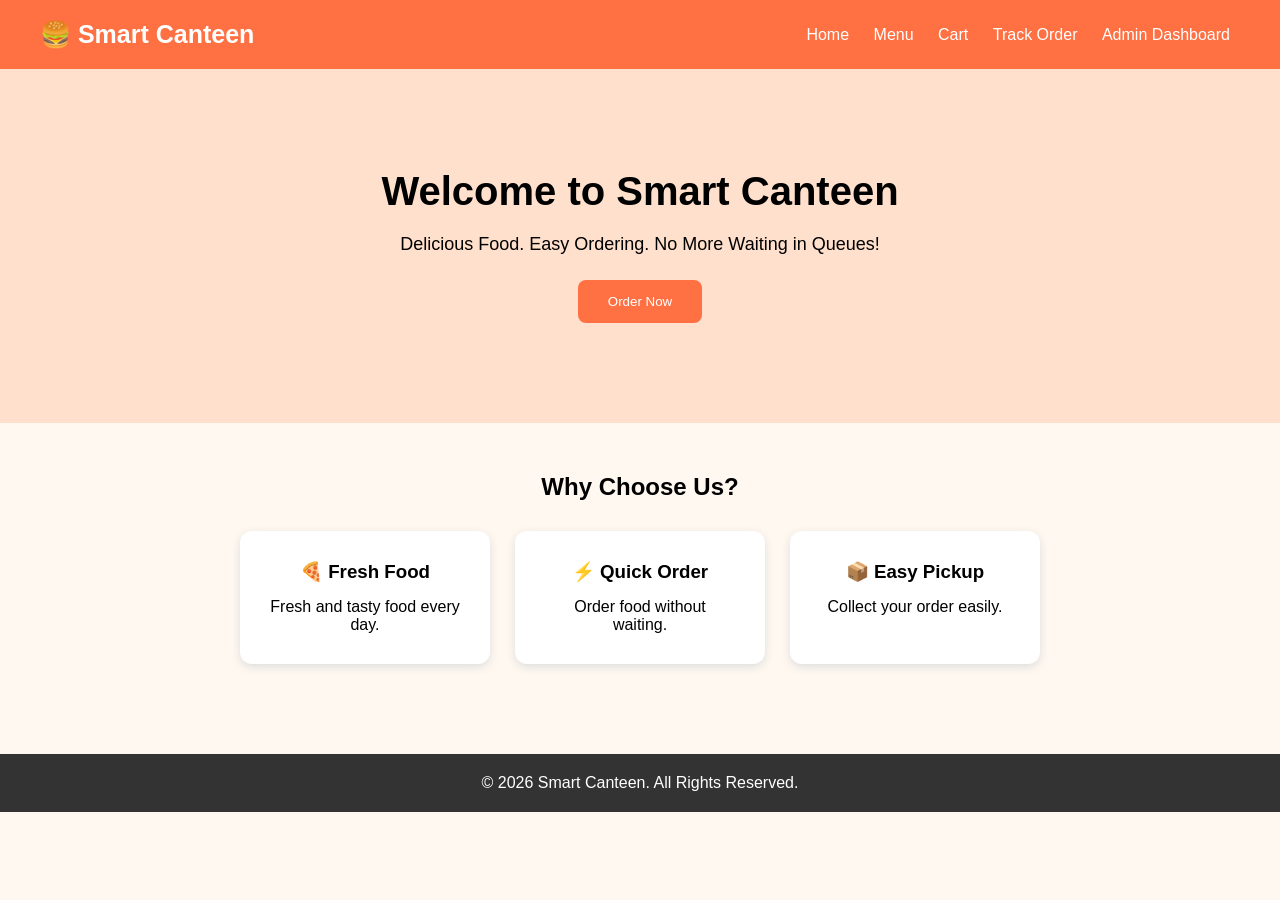
<file: index.html>
<!DOCTYPE html>
<html lang="en">
<head>
    <meta charset="UTF-8">
    <meta name="viewport" content="width=device-width, initial-scale=1.0">
    <title>Smart Canteen</title>
    <link rel="stylesheet" href="style.css">
</head>
<body>

    <header>
        <div class="logo">🍔 Smart Canteen</div>

        <nav>
            <a href="index.html">Home</a>
            <a href="menu.html">Menu</a>
            <a href="cart.html">Cart</a>
            <a href="tracking.html">Track Order</a>
            <a href="admin.html">Admin Dashboard</a>
        </nav>
    </header>

    <section class="hero">
        <h1>Welcome to Smart Canteen</h1>
        <p>Delicious Food. Easy Ordering.
        No More Waiting in Queues!</p>

        <button onclick="orderNow()">Order Now</button>
    </section>

    <section class="features">
        <h2>Why Choose Us?</h2>

        <div class="cards">
            <div class="card">
                <h3>🍕 Fresh Food</h3>
                <p>Fresh and tasty food every day.</p>
            </div>

            <div class="card">
                <h3>⚡ Quick Order</h3>
                <p>Order food without waiting.</p>
            </div>

            <div class="card">
                <h3>📦 Easy Pickup</h3>
                <p>Collect your order easily.</p>
            </div>
        </div>
    </section>

    <footer>
        <p>© 2026 Smart Canteen. All Rights Reserved.</p>
    </footer>

    <script src="home.js"></script>
</body>
</html>
</file>
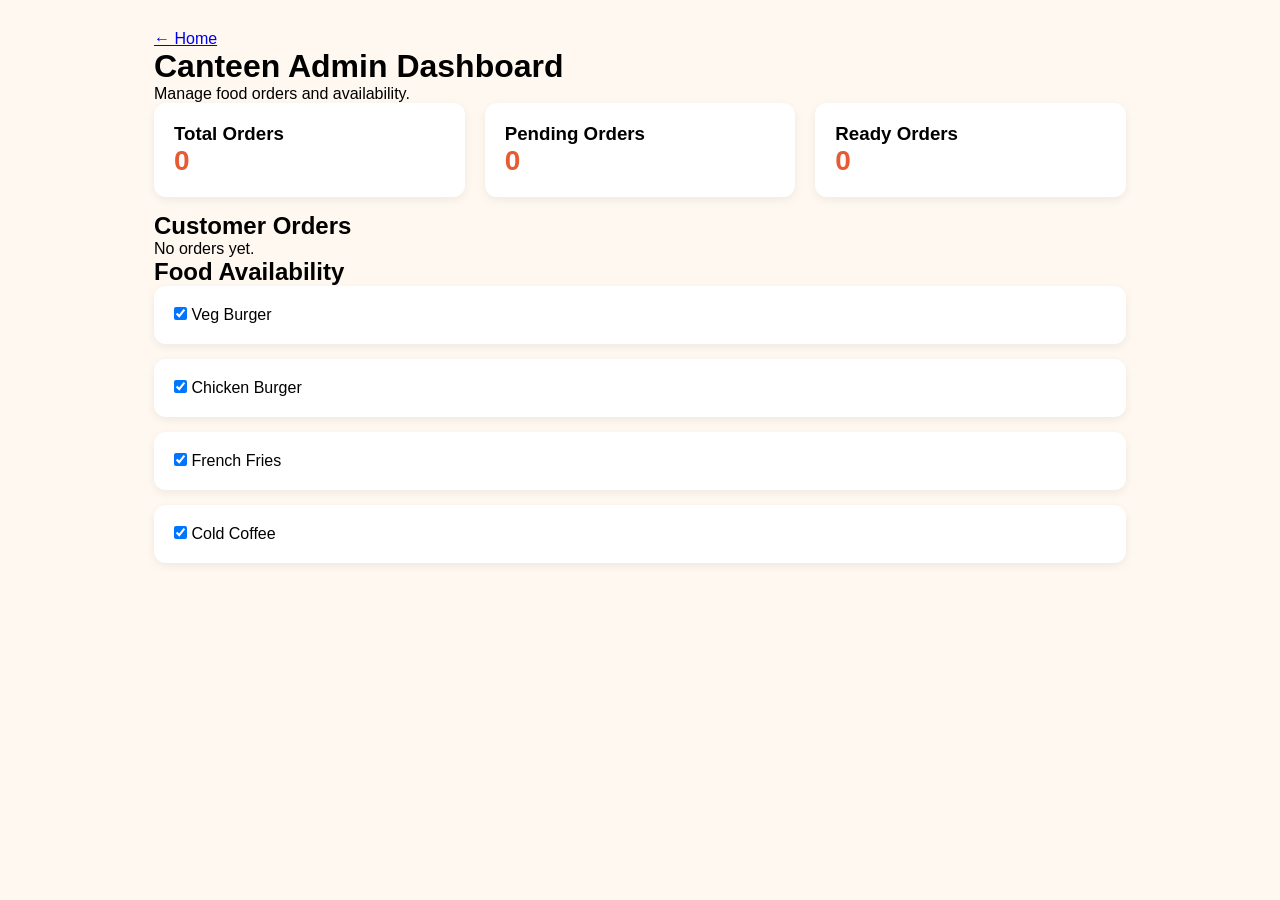
<file: admin.html>
<!DOCTYPE html>
<html lang="en">
<head>
  <meta charset="UTF-8">
  <meta name="viewport" content="width=device-width, initial-scale=1">
  <title>Smart Canteen | Admin</title>
  <link rel="stylesheet" href="style.css">
  <link rel="stylesheet" href="admin.css">
</head>
<body>

<main class="admin-page">
  <a href="index.html">← Home</a>

  <h1>Canteen Admin Dashboard</h1>
  <p>Manage food orders and availability.</p>

  <section class="stats">
    <article>
      <h3>Total Orders</h3>
      <p id="totalOrders">0</p>
    </article>

    <article>
      <h3>Pending Orders</h3>
      <p id="pendingOrders">0</p>
    </article>

    <article>
      <h3>Ready Orders</h3>
      <p id="readyOrders">0</p>
    </article>
  </section>

  <h2>Customer Orders</h2>
  <div id="adminOrders"></div>

  <h2>Food Availability</h2>
  <div id="availabilityList"></div>
</main>

<script src="food-data.js"></script>
<script src="admin.js"></script>
</body>
</html>
</file>
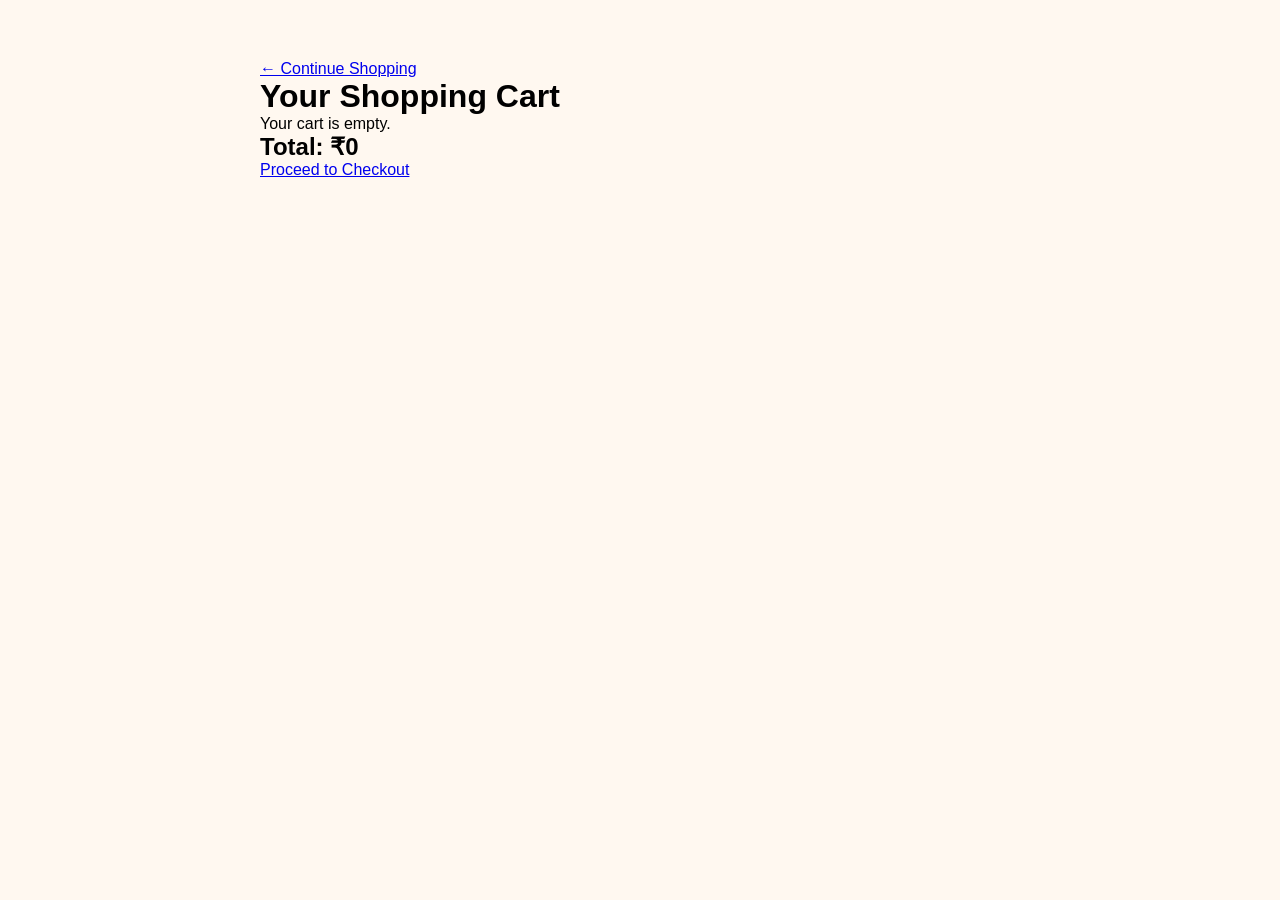
<file: cart.html>
<!DOCTYPE html>
<html lang="en">
<head>
  <meta charset="UTF-8">
  <meta name="viewport"
        content="width=device-width, initial-scale=1">
  <title>Smart Canteen | Cart</title>
  <link rel="stylesheet" href="style.css">
  <link rel="stylesheet" href="cart.css">
</head>
<body>

<main class="cart-page">
  <a href="menu.html">← Continue Shopping</a>
  <h1>Your Shopping Cart</h1>

  <div id="cartItems"></div>

  <h2>Total: ₹<span id="cartTotal">0</span></h2>

  <a class="btn" href="checkout.html">
    Proceed to Checkout
  </a>
</main>

<script src="cart.js"></script>

</body>
</html>
</file>
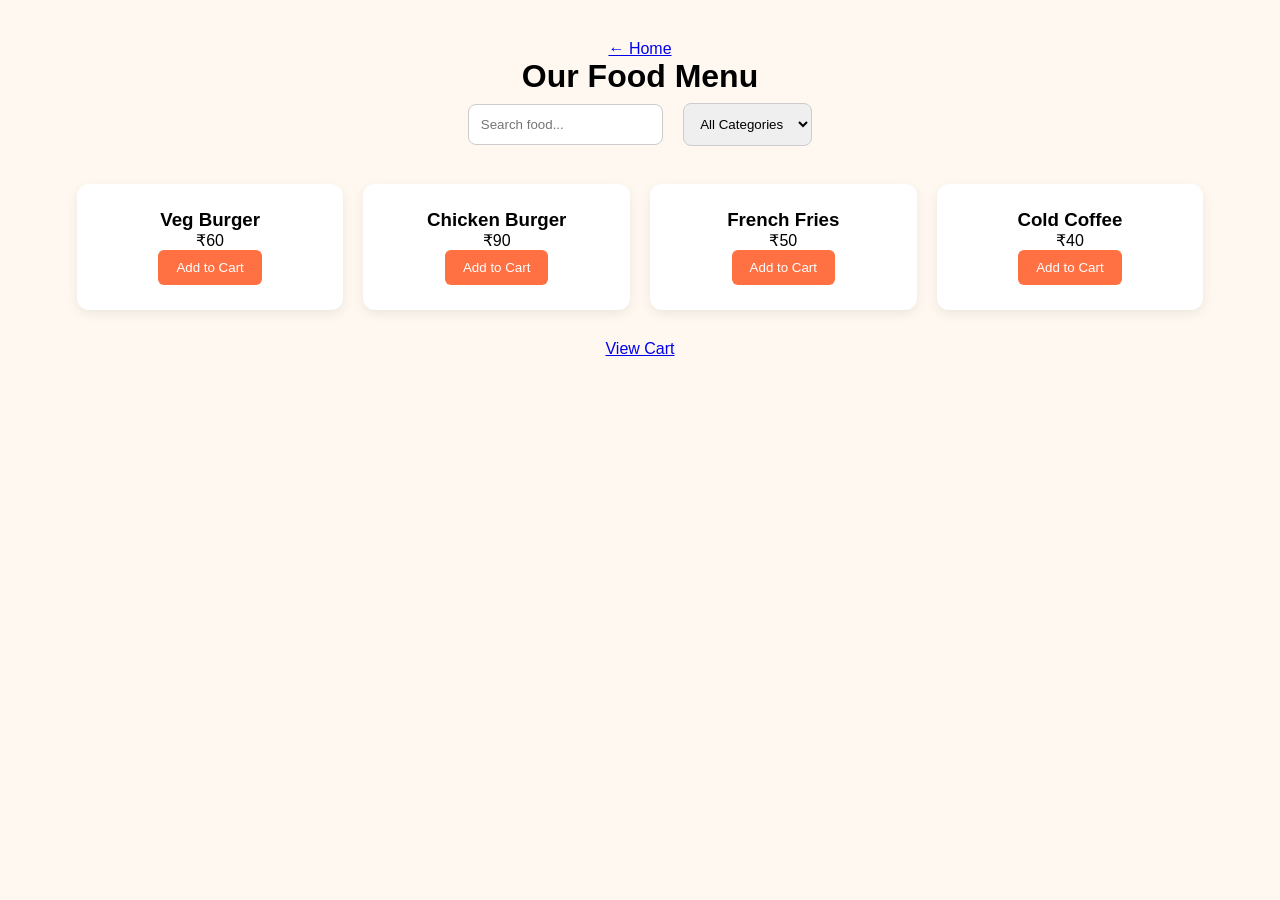
<file: menu.html>
<!DOCTYPE html>
<html lang="en">
<head>
  <meta charset="UTF-8">
  <meta name="viewport"
        content="width=device-width, initial-scale=1">
  <title>Smart Canteen | Menu</title>
  <link rel="stylesheet" href="style.css">
  <link rel="stylesheet" href="menu.css">
</head>
<body>

<main class="menu-page">
  <a href="index.html">← Home</a>
  <h1>Our Food Menu</h1>

  <input
    type="search"
    id="searchFood"
    placeholder="Search food..."
    aria-label="Search food">

  <select id="categoryFilter"
          aria-label="Food category">
    <option value="All">All Categories</option>
    <option value="Veg">Veg</option>
    <option value="Non-Veg">Non-Veg</option>
    <option value="Snacks">Snacks</option>
    <option value="Drinks">Drinks</option>
  </select>

  <div id="foodContainer" class="food-grid"></div>

  <a class="btn" href="cart.html">
    View Cart
  </a>
</main>

<script src="food-data.js"></script>
<script src="cart.js"></script>
<script src="menu.js"></script>

</body>
</html>
</file>
<file: style.css>
* {
    margin: 0;
    padding: 0;
    box-sizing: border-box;
}

body {
    font-family: Arial, sans-serif;
    background: #fff8f0;
}

header {
    background: #ff7043;
    color: white;
    padding: 20px 40px;
    display: flex;
    justify-content: space-between;
    align-items: center;
    flex-wrap: wrap;
}

.logo {
    font-size: 25px;
    font-weight: bold;
}

nav a {
    color: white;
    text-decoration: none;
    margin: 10px;
}

nav a:hover {
    text-decoration: underline;
}

.hero {
    text-align: center;
    padding: 100px 20px;
    background: #ffe0cc;
}

.hero h1 {
    font-size: 40px;
    margin-bottom: 20px;
}

.hero p {
    font-size: 18px;
    margin-bottom: 25px;
}

button {
    background: #ff7043;
    color: white;
    border: none;
    padding: 14px 30px;
    border-radius: 8px;
    cursor: pointer;
}

button:hover {
    background: #e64a19;
}

.features {
    text-align: center;
    padding: 50px 20px;
}

.cards {
    display: flex;
    justify-content: center;
    gap: 25px;
    margin-top: 30px;
    flex-wrap: wrap;
}

.card {
    background: white;
    padding: 30px;
    width: 250px;
    border-radius: 12px;
    box-shadow: 0 3px 10px #ddd;
}

.card h3 {
    margin-bottom: 15px;
}

footer {
    background: #333;
    color: white;
    text-align: center;
    padding: 20px;
    margin-top: 40px;
}

@media(max-width: 600px) {
    header {
        flex-direction: column;
        gap: 15px;
    }

    .hero h1 {
        font-size: 28px;
    }
}
</file>
<file: admin.css>
.admin-page {
  max-width: 1100px;
  margin: auto;
  padding: 30px 5%;
}

.stats {
  display: grid;
  grid-template-columns: repeat(3, 1fr);
  gap: 20px;
}

.stats article,
.order-card,
.availability-row {
  background: white;
  padding: 20px;
  border-radius: 12px;
  margin-bottom: 15px;
  box-shadow: 0 3px 10px #00000010;
}

.stats p {
  font-size: 28px;
  font-weight: bold;
  color: #e65b32;
}

.order-card select {
  padding: 10px;
  border-radius: 6px;
}

@media (max-width: 700px) {
  .stats {
    grid-template-columns: 1fr;
  }
}
</file>
<file: cart.css>
.cart-page {
  max-width: 800px;
  margin: 40px auto;
  padding: 20px;
}

.cart-item {
  display: flex;
  align-items: center;
  gap: 12px;
  flex-wrap: wrap;
  justify-content: space-between;
  background: white;
  padding: 18px;
  margin: 12px 0;
  border-radius: 10px;
  box-shadow: 0 2px 8px #00000012;
}

.cart-item button {
  padding: 8px 12px;
  border: none;
  border-radius: 6px;
  cursor: pointer;
}
</file>
<file: menu.css>
.menu-page {
  padding: 40px 6%;
  text-align: center;
}

#searchFood,
#categoryFilter {
  padding: 12px;
  margin: 8px;
  border: 1px solid #ccc;
  border-radius: 8px;
  max-width: 100%;
}

.food-grid {
  display: grid;
  grid-template-columns:
    repeat(auto-fit, minmax(220px, 1fr));
  gap: 20px;
  margin: 30px 0;
}

.food-card {
  background: white;
  padding: 25px;
  border-radius: 12px;
  box-shadow: 0 4px 12px #00000012;
}

.food-card button {
  background: #ff7043;
  color: white;
  padding: 10px 18px;
  border: none;
  border-radius: 6px;
  cursor: pointer;
}

.food-card button:disabled {
  background: #999;
  cursor: not-allowed;
}
</file>
